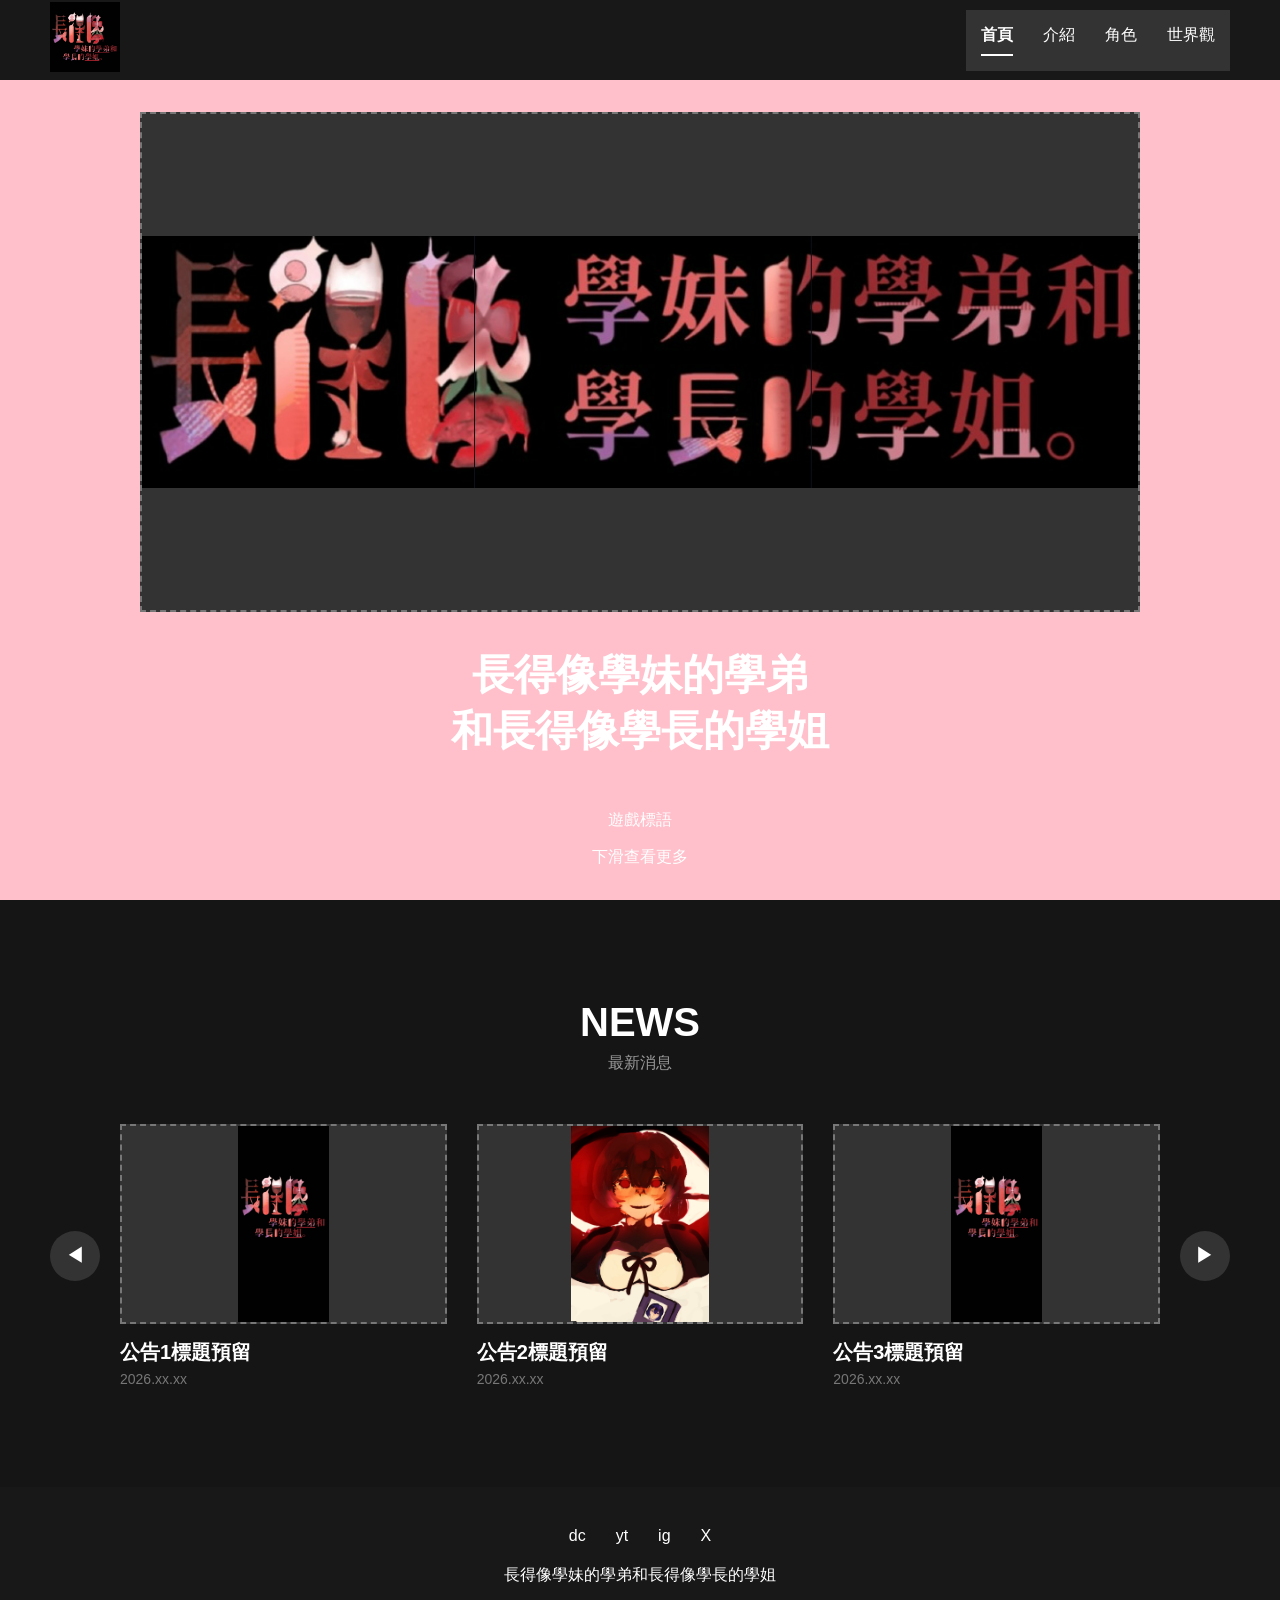
<file: index.html>
<!DOCTYPE html>
<html lang="zh-TW">

    <head>
        <meta charset="UTF-8">
        <title>遊戲網站</title><!--這裡中間會是分頁上方的字-->

        <link rel="stylesheet" href="css/style.css">
    </head>

    <body>
        
        <!--上方導覽列 -->
        <header>
            <!--logo-->
            <div class="logo">
                <a href="index.html">
                    <img src="./images/logo.jpg" alt="logo" href="index.html">
                </a>
            </div>

            <nav>
                <a href="index.html">首頁</a>
                <a href="about.html">介紹</a>
                <a href="character.html">角色</a>
                <a href="story.html">世界觀</a>
            </nav>

        </header>

        <!--首頁-->

        <main>

            <section class="hero">

                <div class="hero-image">
                    <img src="./images/home/hero-img.png" alt="主圖片">
                </div>

                <h1>
                    長得像學妹的學弟<br>
                    和長得像學長的學姐
                </h1>

                <p>遊戲標語</p>

                <div class="scroll-down">下滑查看更多</div>

            </section>

            <section class="news">

                <div class="section-title">
                    <h2>NEWS</h2>
                    <p>最新消息</p>
                </div>

                <div class="news-carousel">

                    <!--左按鈕-->
                    <button class="news-button" id="news-prev">
                        ◀
                    </button>

                    <div class="news-window">

                        <div class="news-list">

                            <!--公告1-->
                            <article class="news-card">

                                <div class="image-placeholder">
                                    <img src="./images/home/news-test01.jpg" alt="公告圖片1">                               
                                </div>

                                <h3>公告1標題預留</h3>

                                <p class="news-date">2026.xx.xx</p>

                            </article>

                            <!--公告2-->
                            <article class="news-card">

                                <div class="image-placeholder">
                                    <img src="./images/home/news-test02.jpg" alt="公告圖片2">
                                </div>

                                <h3>公告2標題預留</h3>

                                <p class="news-date">2026.xx.xx</p>

                            </article>

                            <!--公告3-->
                            <article class="news-card">

                                <div class="image-placeholder">
                                    <img src="./images/home/news-test01.jpg" alt="公告圖片3">
                                </div>

                                <h3>公告3標題預留</h3>

                                <p class="news-date">2026.xx.xx</p>

                            </article>

                            <!--公告4-->
                            <article class="news-card">

                                <div class="image-placeholder">
                                    <img src="./images/home/news-test02.jpg" alt="公告圖片4">
                                </div>

                                <h3>公告4標題預留</h3>

                                <p class="news-date">2026.xx.xx</p>

                            </article>

                            <!--公告5-->
                            <article class="news-card">

                                <div class="image-placeholder">
                                    <img src="./images/home/news-test01.jpg" alt="公告圖片5">
                                </div>

                                <h3>公告5標題預留</h3>

                                <p class="news-date">2026.xx.xx</p>

                            </article>

                            <!--公告6-->
                            <article class="news-card">

                                <div class="image-placeholder">
                                    <img src="./images/home/news-test02.jpg" alt="公告圖片6">
                                </div>

                                <h3>公告6標題預留</h3>

                                <p class="news-date">2026.xx.xx</p>

                            </article>

                        </div>
                    </div>

                    <button class="news-button" id="news-next">
                        ▶
                    </button>

                </div>
                
            </section>

        </main>

        <!--頁底-->
        <footer>

            <div class="social-links">

                <a href="#" target="_blank">dc</a>
                <a href="#" target="_blank">yt</a>
                <a href="https://www.instagram.com/reverse_senpai404?stkn=MWNvcHlrZG5kcXJsaA%3D%3D&utm_source=qr" target="_blank">ig</a>
                <a href="#" target="_blank">X</a>

            </div>

            <p> 長得像學妹的學弟和長得像學長的學姐 </p>

        </footer>

        <script src="js/main.js"></script>
    
    </body>

</html>
</file>
<file: css/style.css>
body{
    margin: 0;

    background-color: pink;
    color: white;

    font-family: Arial, sans-serif;
}

header{
    height: 80px;

    display: flex;
    justify-content: space-between;
    align-items: center;

    padding: 0 50px;
    background-color: #181818;

    position: fixed;
    top: 0;
    left: 0;
    right: 0;

    z-index: 1000;
}

.logo{
    font-size: 24px;
    font-weight: bold;
}

.logo img{
    width: 70px;
    height: 70px;
    object-fit: contain;
}

nav{
    display: flex;
    gap: 30px;
    
    background-color: #333333;
    padding: 15px;
}

nav a{
    color: white;
    text-decoration: none;

    padding-bottom: 8px;

    transition: 0.3s;
}

nav a:hover{
    color: #aaaaaa;
}

nav a.active{
    color: white;
    font-weight: bold;
    border-bottom: 2px solid white;

    padding-bottom: 8px;
}

.hero{
    min-height: 100vh;

    padding-top: 80px;
    box-sizing: border-box;

    display: flex;
    flex-direction: column;

    justify-content: center;
    align-items: center;

    text-align: center;
}

.hero-image{
    width: min(1000px,80%);
    height: 500px;

    display: flex;
    justify-content: center;
    align-items: center;

    background-color: #333;

    border: 2px dashed #777;

    box-sizing: border-box;
}

.hero-image img {
    width: 100%;
    height: 100%;
    object-fit: contain;
}

.hero h1{
    font-size: 42px;
}

.news {
    padding: 100px 50px;

    background-color: #151515;
}

.section-title{
    text-align: center;

    margin-bottom: 50px;
}

.section-title h2{
    margin: 0;

    font-size: 40px;
}

.section-title p{
    margin-top: 8px;

    color: #999;
}

.news-carousel{
    display: flex;
    justify-content: center;
    align-items: center;

    gap: 20px;

    width: 100%;
    max-width: 1200px;
    margin: 0 auto;
}

.news-window{
    width: 100%;

    overflow: hidden;
}

.news-list{
    display:  flex;
    gap: 30px;
    width: 100%;

    transform: translateX(0);

    transition: transfrom 0.4s ease;
}

.news-card{
    flex: 0 0 calc((100% - 60px) / 3);
}

.news-button{
    flex-shrink: 0;

    width: 50px;
    height: 50px;

    border: none;
    border-radius: 50%;

    background-color: #333;
    color: white;

    font-size: 20px;

    cursor: pointer;

    transition: 0.2s;
}

@media(max-width: 900px){

    .news-card{
        flex-basis: calc((100% - 30px) / 2);
    }

}

@media (max-width: 600px){

    .news{
        padding-left: 15px;
        padding-right: 15px;
    }

    .news-carousel{
        gap: 10px;
    }

    .news-card{
        flex-basis: 100%;
    }

    .news-button{
        width: 40px;
        height: 40px;

        font-size: 16px;
    }

}

.news-button:hover{
    background-color:   #555;

    transform: scale(1.1);
}

.image-placeholder{
    width: 100%;
    height: 200px;

    display: flex;

    justify-content: center;
    align-items: center;

    background-color: #333;

    border: 2px dashed #777;

    box-sizing: border-box;

    color: #aaa;
}

.image-placeholder img{
    width: 100%;
    height: 100%;
    object-fit: contain;
}

.news-card h3{
    margin-top: 15px;
    margin-bottom: 5px;

    font-size: 20px;
}

.news-date{
    margin: 0;

    color: #777;

    font-size: 14px;
}

footer{
    padding: 40px;

    text-align: center;

    background-color: #181818;
}

.social-links{
    display: flex;

    justify-content: center;

    gap: 30px;

    margin-bottom: 20px;
}

.social-links a{
    color: white;

    text-decoration: none;
}

.social-links a:hover{
    color: #aaaaaa;
}

.social-down{
    margin-top: 30px;

    font-size: 30px;
    
    animation: scrollMove 1.5s infinite;
}

@keyframes scrollMove {
    
    0%{
        transform: translateY(0);
    }

    50%{
        transform: translateY(10px);
    }

    100%{
        transform: translateY(0);
    }
}
</file>
